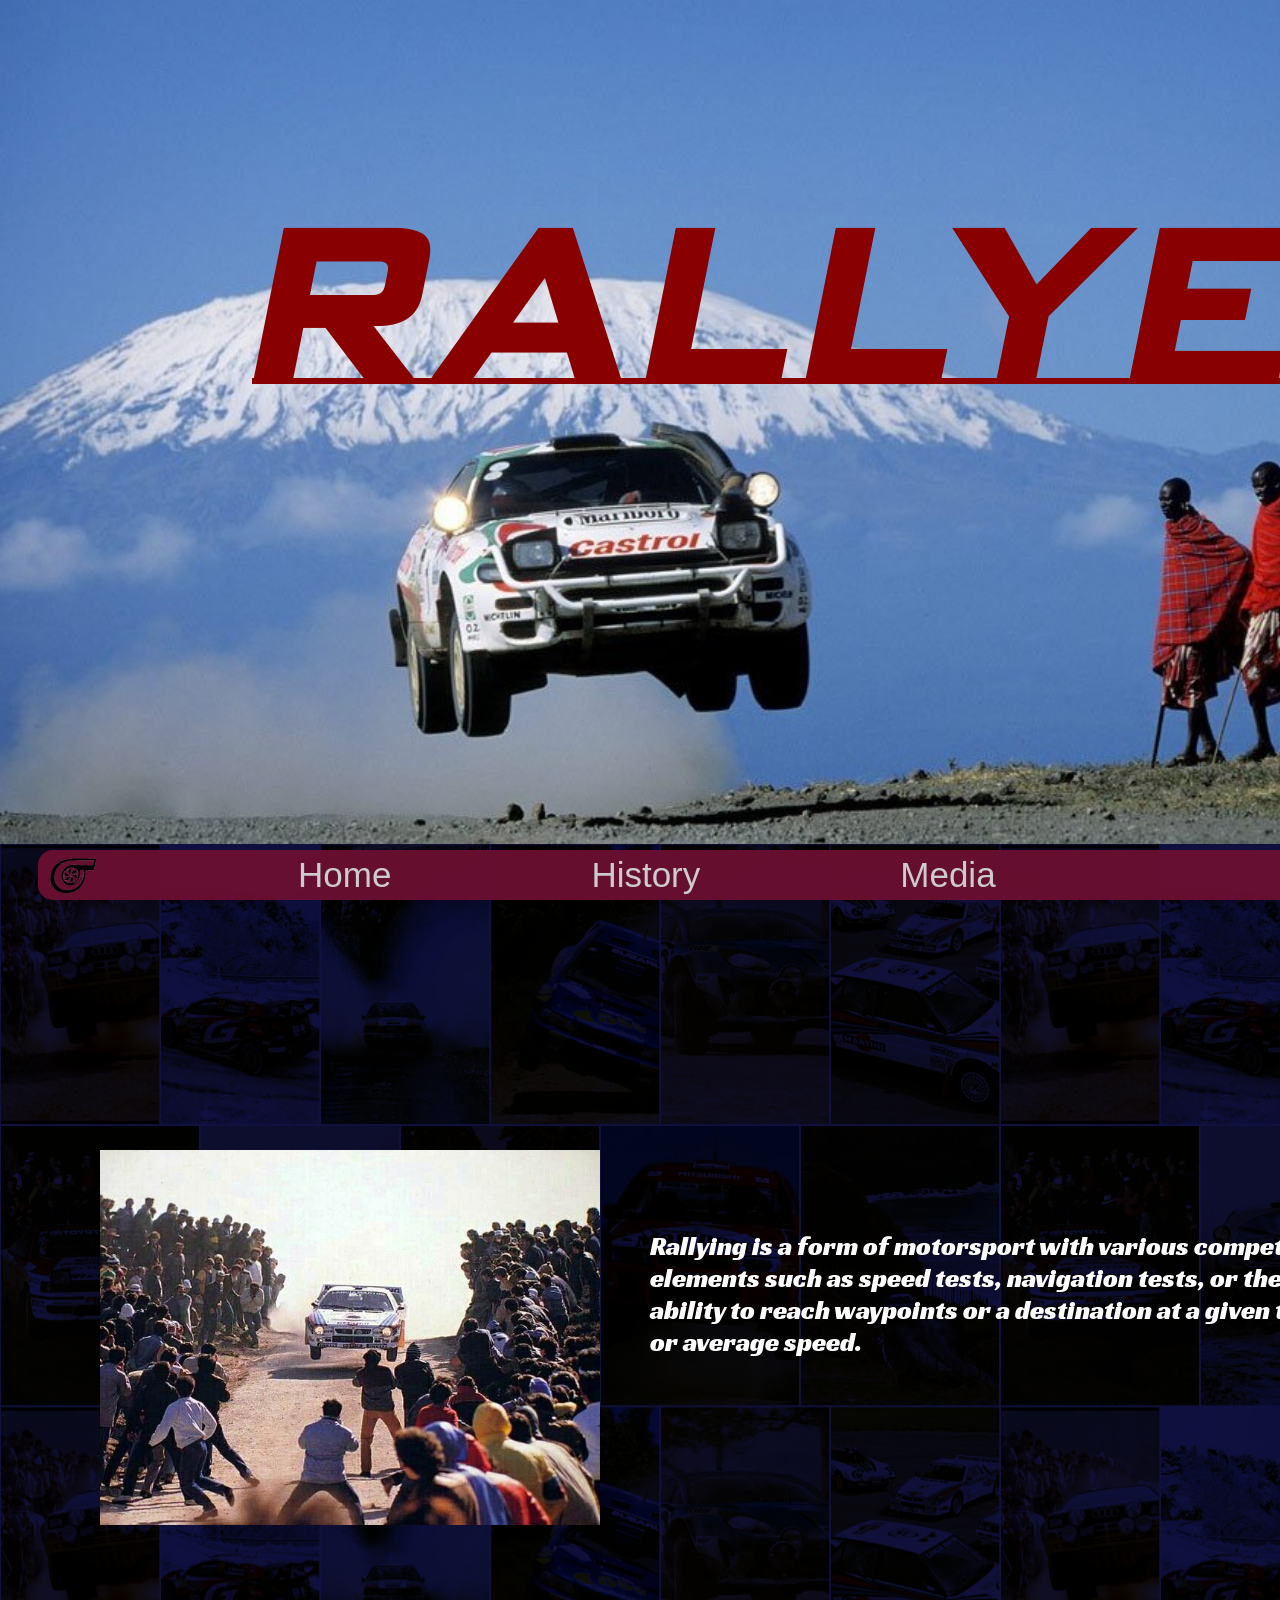
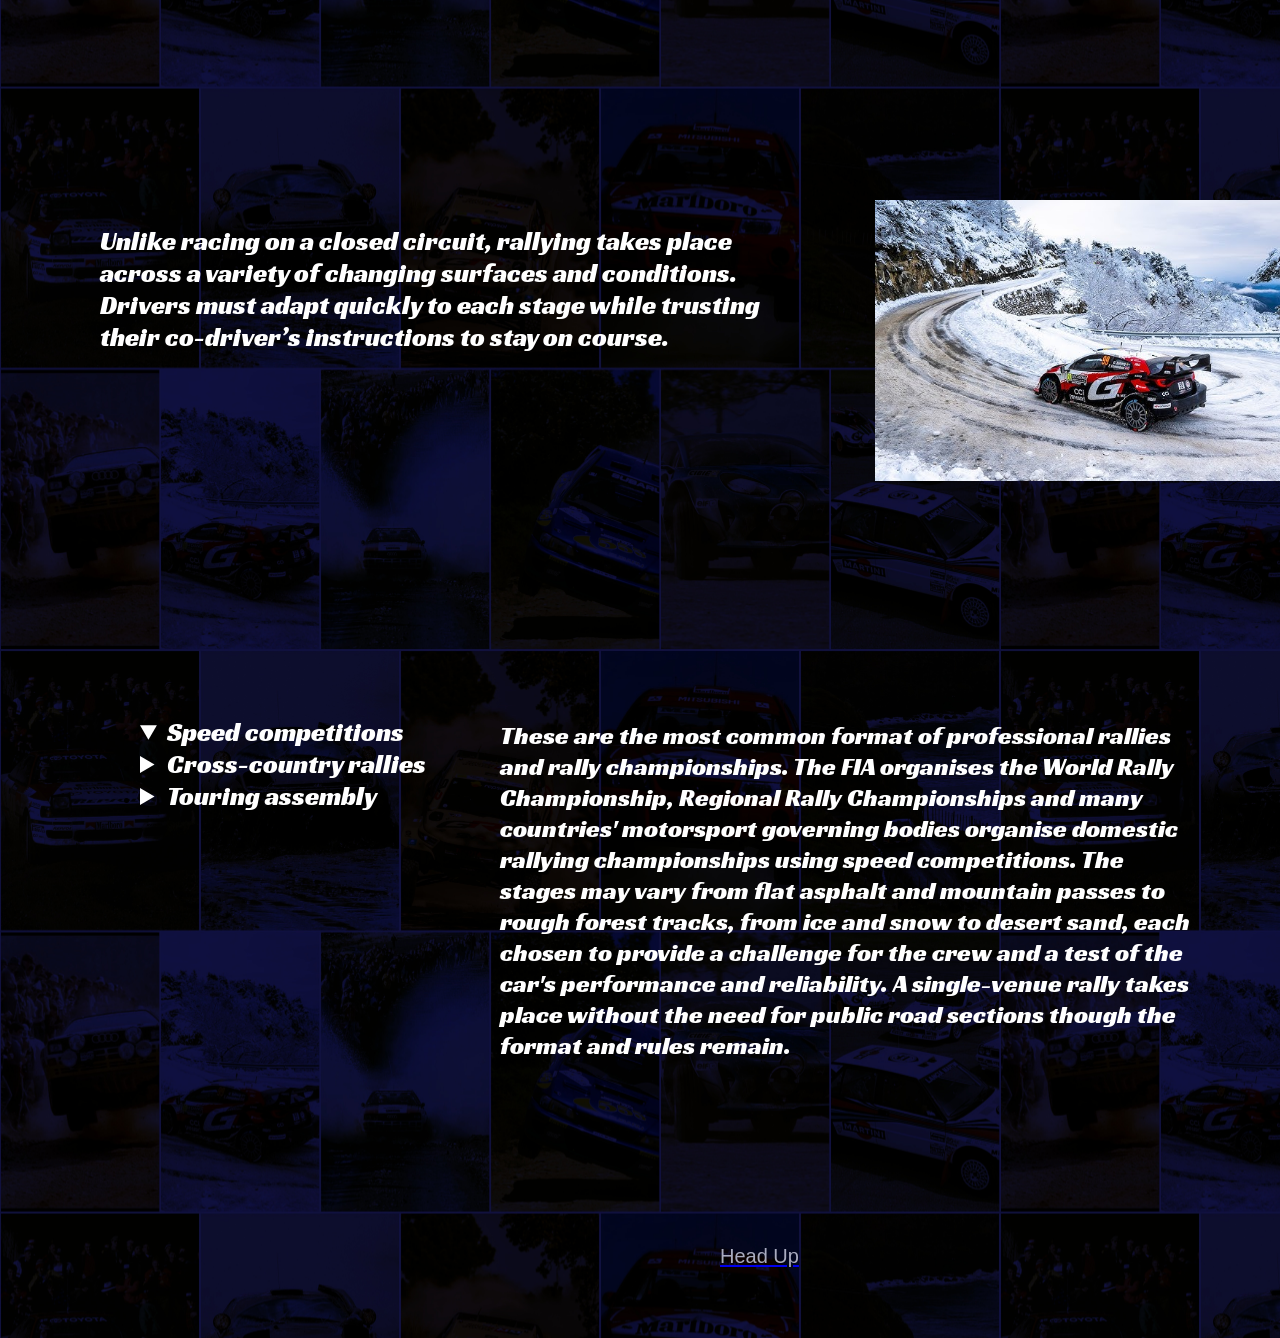
<file: index.html>
<!doctype html>
<html>

<head> 

	<title>
	Rallye
	</title>

<style>

@font-face {
  font-family: racingfont;
  src: url(RacingSansOne-Regular.ttf);
}

#menubar {
  border-radius:15px;
  width: 1400px;
  height: 50px;
  margin-top: 850px;
  margin-left: 30px;
  background-color: #6d1032ee;
  position: sticky;
  top: 10px;
  z-index: 9999;

  display: flex;
  align-items: center;
  gap: 200px;
}

#menubar .turbo {
  width: 50px;
  height: 50px;
  margin-left: 10px;
  object-fit: contain;
}

#menubar a {
  position: static;
  display: block;
  color: #cccccc;
  border-radius:5px;
  font-family: "OCR A", sans-serif;
  font-size: 35px;
  text-decoration: none;
}

#menubar a:hover {
  background-color: #440b20;
  color: #ffffff;
}



body {
	min-height: 2080px;
	background-image: url('index_imgs/collagebgblue.jpg');
	background-repeat: repeat;
	background-size: 1000px;
	
}
#front {
	position : absolute;
	width : 1500px;
	top : 0px;
	left: 0px;
} 	
#fronttext {
	position : absolute;
	height:1080px;
	width:720px;
	top : -50px;
	left : 240px; 	
}

#imageone {
	position : absolute ;
	width:500px;
	top : 1150px;
	left : 100px;

}
#imagetwo {
	position : absolute;
	width:500px;
	top : 1800px;
	left : 875px;
}

#brief {
	width : 700px;
	height : 400px;
	font-size:2vw;
	font-family: "racingfont";
	color : #ffffff;
	position : absolute;
	top : 1230px;
	left : 650px;

}

#second {
	width : 700px;
	height : 400px;
	font-size:2vw;
	font-family: "racingfont";
	color : #ffffff;
	position : absolute;
	top : 1825px;
	left : 100px;

} 

#information {
	position : absolute;
	top : 2300px;
	left : 100px;
}

.rallytypesbuttons {
	position : relative;
	margin-top ; 10px;	
	font-size:2vw;
	font-family: "racingfont";
	color : #ffffff;
}

.rallytypesinfo {
	font-size:25px;
	font-family: "racingfont";
	color : #ffffff;
	position : absolute ;
	left: 400px;
	top: -5px;
	width : 700px;
	
}


#end {
	text-decoration: none;
	padding : 20px;
	font-size:2vw;
	font-family : arial;
	color : #ffffff;
	position : absolute;
	top : 2820px;
	left : 700px;
}

.endlink {
	text-decoration: none;
	color: #a9abbf;
	font-size: 20px;
}
.endlink:hover {
	text-decoration: none;
	color: #ffffff;
} 
.endlink:visited {
	text-decoration: none;
	color: #ffffff;
} 

</style>

</head>


<body>
<div id="menubar">
  <img class="turbo" src="index_imgs/nfs_smallogo.png" alt="NFS logo">
  <a href="#">Home</a>
  <a href="history.html">History</a>
  <a href="media.html">Media</a>
</div>

<div id="front"> <img src = "index_imgs/front.jpg" width = "1500px"> </div>
<div id="fronttext"> <img src = "index_imgs/Need-For-Speed-Logo-2003-2008.png" > </div>


<div id="imageone"> <img src = "index_imgs/1st main.jpg" width = "500px"> </div>
<div id="imagetwo"> <img src = "index_imgs/2nd main.jpg" width = "500px"> </div>

<div id = "information">
<ul>

<li><details open name="info">
	<summary class="rallytypesbuttons">Speed competitions</summary>
	<p class="rallytypesinfo">These are the most common format of professional rallies and rally championships. The FIA organises the World Rally Championship, Regional Rally Championships and many countries' motorsport governing bodies organise domestic rallying championships using speed competitions. The stages may vary from flat asphalt and mountain passes to rough forest tracks, from ice and snow to desert sand, each chosen to provide a challenge for the crew and a test of the car's performance and reliability. A single-venue rally takes place without the need for public road sections though the format and rules remain.</p> 
</details></li>

<li><details name="info">
	<summary class="rallytypesbuttons">Cross-country rallies</summary>
	<p class="rallytypesinfo">Also commonly known by its types rally-raid or baja; cross-country rallies take place mostly off-road using similar competitive elements to road and special stage rallying competitions. When off-road, waypoints and markers are set using GPS systems, although competitors cannot use GPS for navigation. Crews must choose how best to cross the terrain to the next waypoint whilst respecting the navigational instructions provided in the roadbook. The challenge is mostly navigational and endurance. The World Rally-Raid Championship was inaugurated in 2022, including the annual Dakar Rally in its calendar, with joint sanctioning by the FIA and FIM.</p>
</details ></li>
	
<li><details name="info">
	<summary class="rallytypesbuttons">Touring assembly</summary>
	<p class="rallytypesinfo">A touring assembly may have an organised route and simple passage controls but not any form of competition held or prizes given. One example, the Gumball 3000, which calls itself 'a rally not a race', explicitly states in its terms that no form of competition between participants must take place. The FIA defined this activity under 'rally of the touring kind' at least until 2007, though have now separated the term 'Touring Assembly' without using the word rally in its definition.</p>
</details ></li>
</ul>
</div>

<div id="brief"> 
	Rallying is a form of motorsport with various competitive elements such as speed tests, navigation tests, or the ability to reach waypoints or a destination at a given time or average speed.
</div>

<div id="second"> 
	Unlike racing on a closed circuit, rallying takes place across a variety of changing surfaces and conditions. Drivers must adapt quickly to each stage while trusting their co-driver’s instructions to stay on course.
</div>

<div id="end">
	<a href="#"><span class="endlink">Head Up</span></a>
</div>

</body>

</html>
</file>
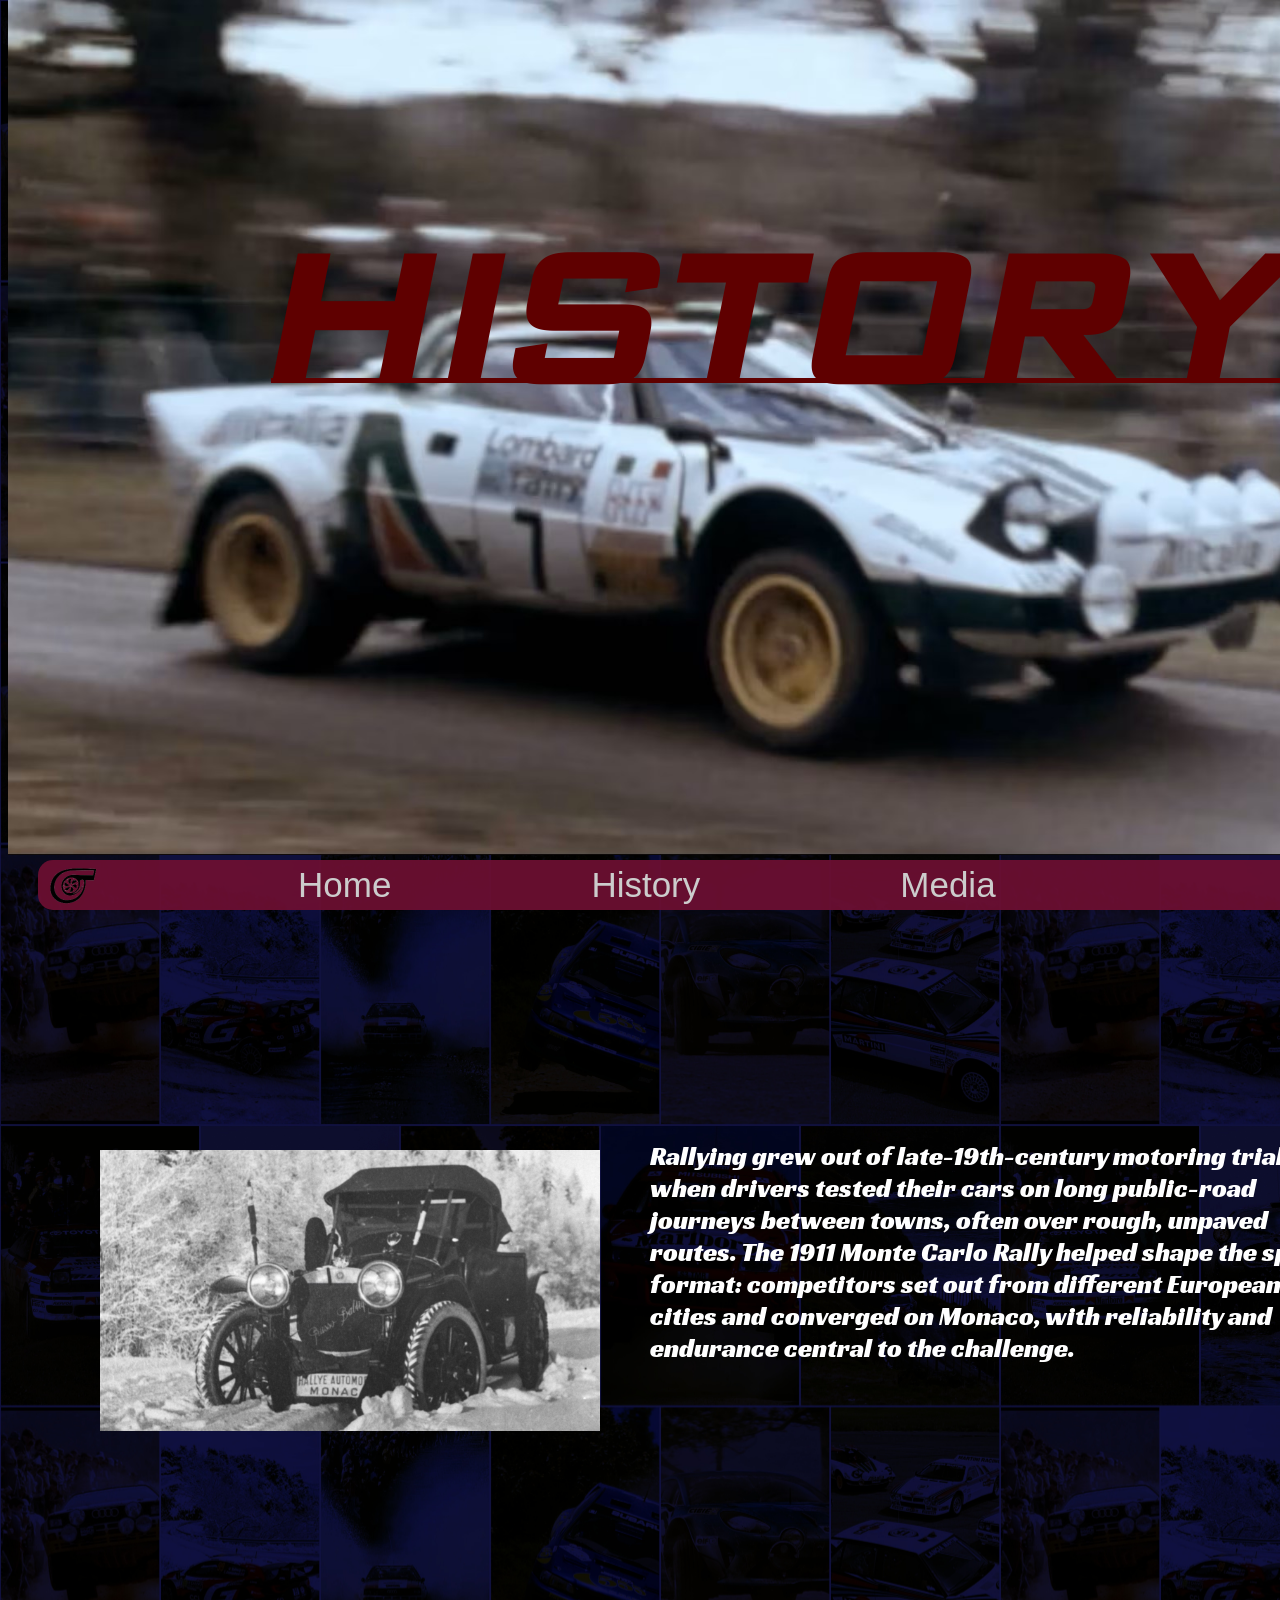
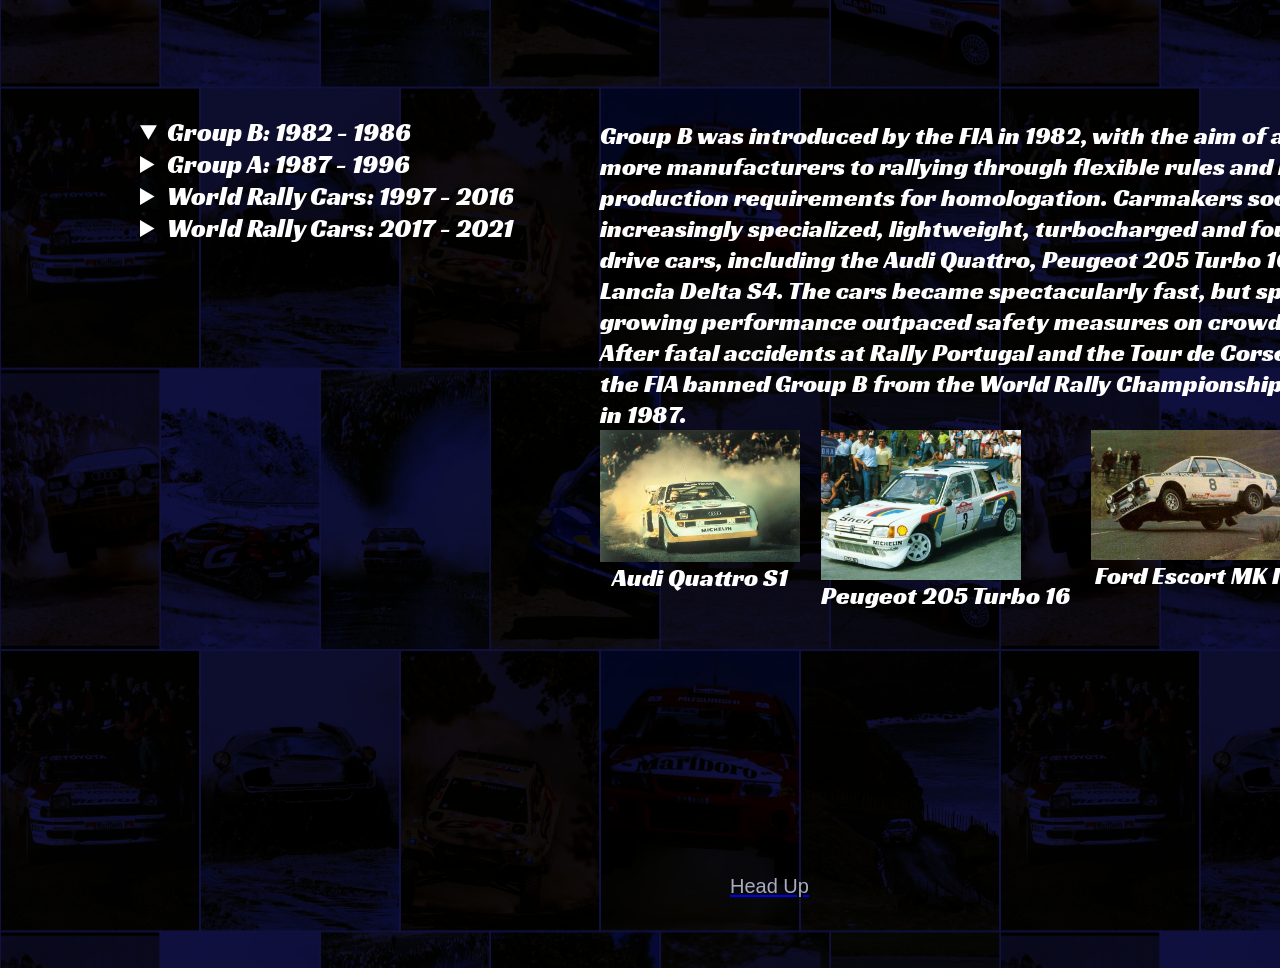
<file: history.html>
<!doctype html>
<html>

<head> 


	<title>
	History
	</title>

<link rel="stylesheet" type="text/css" href="style_css.css" />

</head>


<body>
<div id="menubar">
  <img class="turbo" src="index_imgs/nfs_smallogo.png" alt="NFS logo">
  <a href="index.html">Home</a>
  <a href="#">History</a>
  <a href="media.html">Media</a>

</div>

<div id="front"> <img src = "history/front.jpg" width = "1520px"> </div>
<div id="fronttext"> <img src = "history/HISTORYtext.png" width = "1080px"> </div>


<div id="imageone"> <img src = "history/cover_rallye-monte-carlo.jpg" width = "500px"> </div>
<div id="brief"> 
	Rallying grew out of late-19th-century motoring trials, when drivers tested their cars on long public-road journeys between towns, often over rough, unpaved routes. The 1911 Monte Carlo Rally helped shape the sport’s format: competitors set out from different European cities and converged on Monaco, with reliability and endurance central to the challenge.

</div>


<div id = "information">
<ul>

<li><details open name="info">
	<summary class="rallytypesbuttons">Group B: 1982 - 1986</summary>
	<p class="rallytypesinfo">Group B was introduced by the FIA in 1982, with the aim of attracting more manufacturers to rallying through flexible rules and lower production requirements for homologation. Carmakers soon built increasingly specialized, lightweight, turbocharged and four-wheel-drive cars, including the Audi Quattro, Peugeot 205 Turbo 16 and Lancia Delta S4. The cars became spectacularly fast, but speed and growing performance outpaced safety measures on crowded stages. After fatal accidents at Rally Portugal and the Tour de Corse in 1986, the FIA banned Group B from the World Rally Championship starting in 1987.
<br>
  <span class="rally-image">
    <img src="history/quattro.jpg" width="200" alt="Audi Quattro S1">
    <span>Audi Quattro S1</span>
  </span>

  <span class="rally-image">
    <img src="history/peugeot205t16.jpg" width="200" alt="Peugeot 205 Turbo 16">
    <span>Peugeot 205 Turbo 16</span>
  </span>

  <span class="rally-image">
    <img src="history/escortmk2.jpg" width="200" alt="Ford Escort MK II">
    <span>Ford Escort MK II</span>
  </span>
</p>
</details></li>

<li><details name="info">
	<summary class="rallytypesbuttons">Group A: 1987 - 1996</summary>
	<p class="rallytypesinfo">Group A took over as the World Rally Championship’s leading class in 1987, after Group B was banned. Its rules required competing cars to be closely based on production models, with limits on power, weight and aerodynamics—helping contain costs and making it easier for privateer teams to compete. Lancia’s Delta Integrale dominated the early years, while the Mitsubishi Lancer Evolution, Toyota Celica GT-Four, Subaru Impreza and Ford Escort Cosworth became defining cars of the era. Group A remained at the top through 1996, when a new generation of World Rally Cars took over.
<br>
  <span class="rally-image">
    <img src="history/impreza.jpg" width="200" alt="Subaru Impreza">
    <span>Subaru Impreza</span>
  </span>

  <span class="rally-image">
    <img src="history/deltaintegrale.jpg" width="200" alt="Lancia Delta Integrale">
    <span>Lancia Delta Integrale</span>
  </span>

  <span class="rally-image">
    <img src="history/FordEscort.jpg" width="200" alt="Ford Sierra Cosworth">
    <span>Ford Sierra Cosworth</span>
  </span>

  <span class="rally-image">
    <img src="history/celicagt4.jpg" width="200" alt="Toyota Celica GT4">
    <span>Toyota Celica GT4</span>
  </span>

  <span class="rally-image">
    <img src="history/lancerevo5.jpg" width="200" alt="Mitsubishi Lancer Evo V">
    <span>Mitsubishi Lancer Evo V</span>
  </span>
</p>
</details ></li>
	
<li><details name="info">
	<summary class="rallytypesbuttons">World Rally Cars: 1997 - 2016</summary>
	<p class="rallytypesinfo">The World Rally Car era began in 1997, when new regulations replaced Group A and removed the need for manufacturers to mass-produce road versions of their competition cars. That opened the championship to more manufacturers, including Seat, Citroën, Peugeot and Hyundai. The period saw Mitsubishi continue to succeed with its Group A Lancer Evolution, while Peugeot, Subaru, Ford and Citroën all won major titles. Later, Sébastien Loeb and Citroën dominated, followed by Sébastien Ogier and Volkswagen, who took consecutive drivers’ and manufacturers’ titles from 2013 through 2016.
<br>
  <span class="rally-image">
    <img src="history/206wrc.jpg" width="200" alt="Peugeot 206">
    <span>Peugeot 206</span>
  </span>

  <span class="rally-image">
    <img src="history/xsarawrc.jpg" width="200" alt="Citroen Xsara WRC">
    <span>Citroen Xsara WRC</span>
  </span>

  <span class="rally-image">
    <img src="history/hyundaiaccent.jpg" width="200" alt="Hyundai Accent WRC">
    <span>Hyundai Accent WRC</span>
  </span>
</p>
</details ></li>

<li><details name="info">
	<summary class="rallytypesbuttons">World Rally Cars: 2017 - 2021</summary>
	<p class="rallytypesinfo">The 2017 regulations brought a more powerful, aggressive generation of World Rally Cars, with improved aerodynamics and electronically controlled differentials. Sébastien Ogier and M-Sport Ford won the first drivers’ and manufacturers’ titles under the new rules; Ott Tänak took his first drivers’ title with Toyota in 2019, before Ogier won again in 2020 and 2021 with Toyota. The 2021 season marked the end of this era, ahead of hybrid Rally1 cars in 2022.
<br>
  <span class="rally-image">
    <img src="history/yaris.jpg" width="200" alt="Toyota Yaris WRC">
    <span>Toyota Yaris WRC</span>
  </span>

  <span class="rally-image">
    <img src="history/i20.jpg" width="200" alt="Hyundai i20 Coupe WRC">
    <span>Hyundai i20 Coupe WRC</span>
  </span>

  <span class="rally-image">
    <img src="history/fordmsport.jpg" width="200" alt="Ford M-Sport Fiesta WRC">
    <span>Ford M-Sport Fiesta WRC</span>
  </span>
</p>
</details ></li>
</ul>
</div>

<div id="end">
	<a href="#"><span class="endlink">Head Up</span></a>
</div>

</body>

</html>
</file>
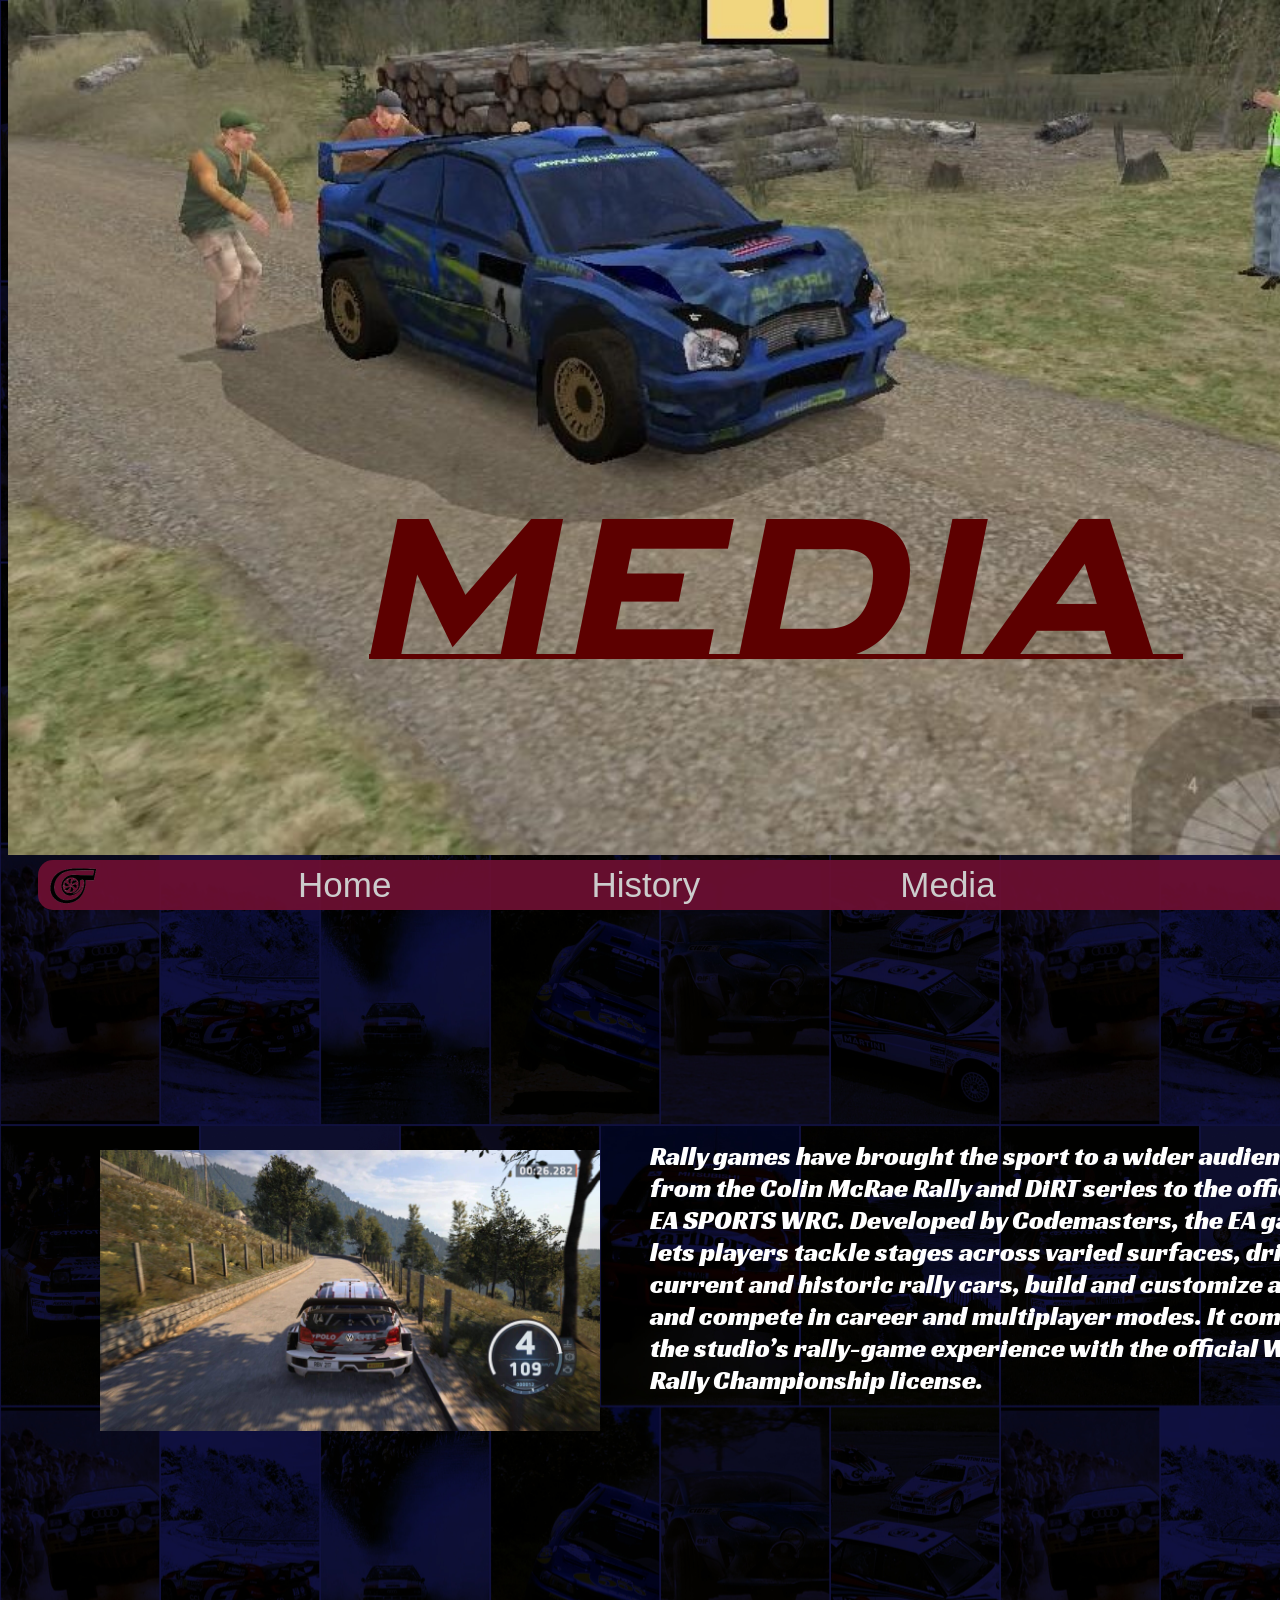
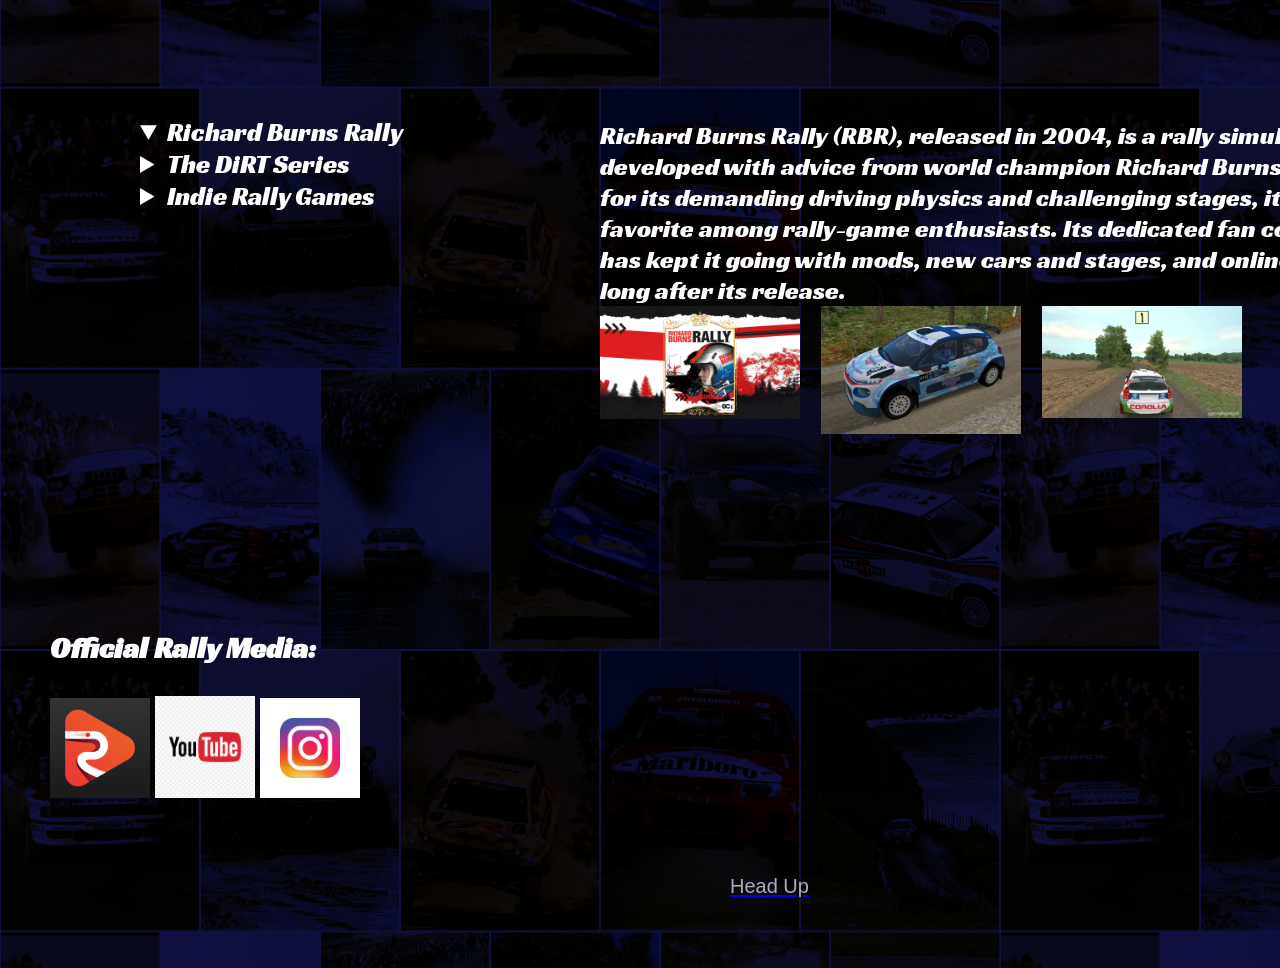
<file: media.html>
<!doctype html>
<html>

<head> 

	<title>
	Media
	</title>

<link rel="stylesheet" type="text/css" href="style_css.css" />

</head>


<body>
<div id="menubar">
  <img class="turbo" src="index_imgs/nfs_smallogo.png" alt="NFS logo">
  <a href="index.html">Home</a>
  <a href="history.html">History</a>
  <a href="#">Media</a>
</div>

<div id="front"> <img src = "media/mediafront.jpg" width = "1520px"> </div>
<div id="fronttext"> <img src = "media/MEDIAtext.png"  width = "1080px" vspace="280px"> </div>

<div id="imageone"> <img src = "media/eawrc.jpg" width = "500px"> </div>

<div id="brief"> 
	Rally games have brought the sport to a wider audience, from the Colin McRae Rally and DiRT series to the official EA SPORTS WRC. Developed by Codemasters, the EA game lets players tackle stages across varied surfaces, drive current and historic rally cars, build and customize a car, and compete in career and multiplayer modes. It combines the studio’s rally-game experience with the official World Rally Championship license. 
</div>

<div id = "information">
<ul>

<li><details open name="info">
	<summary class="rallytypesbuttons">Richard Burns Rally</summary>
	<p class="rallytypesinfo">Richard Burns Rally (RBR), released in 2004, is a rally simulator developed with advice from world champion Richard Burns. Known for its demanding driving physics and challenging stages, it became a favorite among rally-game enthusiasts. Its dedicated fan community has kept it going with mods, new cars and stages, and online events long after its release.
<br>
  <span class="rally-image">
    <img src="media/rbr0.jpg" width="200" alt="Richard Burns Rally">
  </span>

  <span class="rally-image">
    <img src="media/rbr1.jpg" width="200" alt="Richard Burns Rally">
  </span>

  <span class="rally-image">
    <img src="media/rbr2.jpg" width="200" alt="Richard Burns Rally">
  </span>
</p>
</details></li>

<li><details name="info">
	<summary class="rallytypesbuttons">The DiRT Series</summary>
	<p class="rallytypesinfo">The DiRT series grew out of Codemasters’ Colin McRae Rally games, which began in 1998. Starting with Colin McRae: DiRT in 2007, the series expanded beyond traditional rally stages to include events like rallycross, hill climbs and off-road racing. Some entries leaned into arcade-style action and stunts, while DiRT Rally and DiRT Rally 2.0 focused on more challenging, realistic rally driving. 
<br>
  <span class="rally-image">
    <img src="media/dirt3.png" width="200" alt="Subaru Impreza">
    <span>Colin McRae Rally (PS)</span>
  </span>

  <span class="rally-image">
    <img src="media/dirt1.jpg" width="200" alt="Lancia Delta Integrale">
    <span>Colin McRae DiRT</span>
  </span>

  <span class="rally-image">
    <img src="media/dirt0.jpg" width="200" alt="Ford Sierra Cosworth">
    <span>DiRT Rally 2.0</span>
  </span>

</p>
</details ></li>
	
<li><details name="info">
	<summary class="rallytypesbuttons">Indie Rally Games</summary>
	<p class="rallytypesinfo">Indie developers have brought fresh styles and ideas to rally games. Art of rally takes a relaxed, top-down approach, with minimalist visuals and cars inspired by rally history, letting players race across scenic stages from different eras. 
Steam

Rush Rally 3 is a smaller-scale but content-rich rally game, with 3D stages, changing weather and surfaces, car damage, and both rally and rallycross events. Its approachable handling makes it a good option for players who want rally action without a full-on simulation.
<br>
  <span class="rally-image">
    <img src="media/aor0.png" width="200" alt="Peugeot 206">
    <span>Art Of Rally</span>
  </span>

  <span class="rally-image">
    <img src="media/rr3.jpg" width="200" alt="Citroen Xsara WRC">
    <span>Rush Rally 3</span>
  </span>

</p>
</details ></li>
</ul>
</div>

<div id = "rallymedia">
	<h3>Official Rally Media:</h3>
	<a href = "https://www.rally.tv/en"><img src="media/rtv.jpg" width ="100px"></a>
	<a href = "https://www.youtube.com/@wrc"><img src="media/yt.png" width ="100px"></a>
	<a href = "https://www.instagram.com/rally"><img src="media/insta.jpg" width ="100px"></a>


</div>

<div id="end">
	<a href="#"><span class="endlink">Head Up</span></a>
</div>

</body>

</html>
</file>
<file: style_css.css>
@font-face {
  font-family: racingfont;
  src: url(RacingSansOne-Regular.ttf);
}

#menubar {
  border-radius:15px;
  width: 1400px;
  height: 50px;
  margin-top: 860px;
  margin-left: 30px;
  background-color: #6d1032ee;
  position: sticky;
  top: 10px;
  z-index: 9999;

  display: flex;
  align-items: center;
  gap: 200px;
}

#menubar .turbo {
  width: 50px;
  height: 50px;
  margin-left: 10px;
  object-fit: contain;
}

#menubar a {
  position: static;
  display: block;
  color: #cccccc;
  border-radius:5px;
  font-family: "OCR A", sans-serif;
  font-size: 35px;
  text-decoration: none;
}

#menubar a:hover {
  background-color: #440b20;
  color: #ffffff;
}


body {
	min-height : 1700px;
	background-image: url('index_imgs/collagebgblue.jpg');
	background-repeat: repeat;
	background-size: 1000px;
}
#front {
	position : absolute;
	width : 1500px;
	top : 0px;
} 
	
#fronttext {
	position : absolute;
	top : 0px;
	left : 240px; 	
}

#imageone {
	position : absolute ;
	top : 1150px;
	left : 100px;

}
#imagetwo {
	position : absolute;
	top : 1800px;
	left : 1000px;
}

#brief {
	width : 700px;
	height : 400px;
	font-size:2vw;
	font-family: "racingfont";
	color : #ffffff;
	position : absolute;
	top : 1140px;
	left : 650px;

}

#second {
	width : 700px;
	height : 400px;
	font-size:2vw;
	font-family: "racingfont";
	color : #ffffff;
	position : absolute;
	top : 1825px;
	left : 100px;

} 

#information {
	position : absolute;
	top : 1700px;
	left : 100px;
}

.rallytypesbuttons {
	position : relative;
	margin-top ; 10px;	
	font-size:2vw;
	font-family: "racingfont";
	color : #ffffff;
}

.rallytypesinfo {
	font-size:25px;
	font-family: "racingfont";
	color : #ffffff;
	position : absolute ;
	left: 500px;
	top: -5px;
	width : 800px;
}
 
.rally-image {
  display: inline-block;
  vertical-align: top;
  margin-right: 16px;
  text-align: center;

}

.rally-image img {
  display: block;
}

#rallymedia{
	font-size:25px;
	font-family: "racingfont";
	color : #ffffff;
	position : absolute ;
	left: 50px;
	top: 2200px;
	width : 800px;

}

#end {
	padding : 20px;
	font-size:2vw;
	font-family : arial;
	color : #ffffff;
	position : absolute;
	top : 2450px;
	left : 700px;
}

.endlink {
	text-decoration: none;
	color: #a9abbf;
	font-size: 20px;
	margin-left: 10px;
	white-space: nowrap;
}
.endlink:hover {
	color: #ffffff;
} 
.endlink:visited {
	text-decoration: none;
	color: #ffffff;
}
</file>
